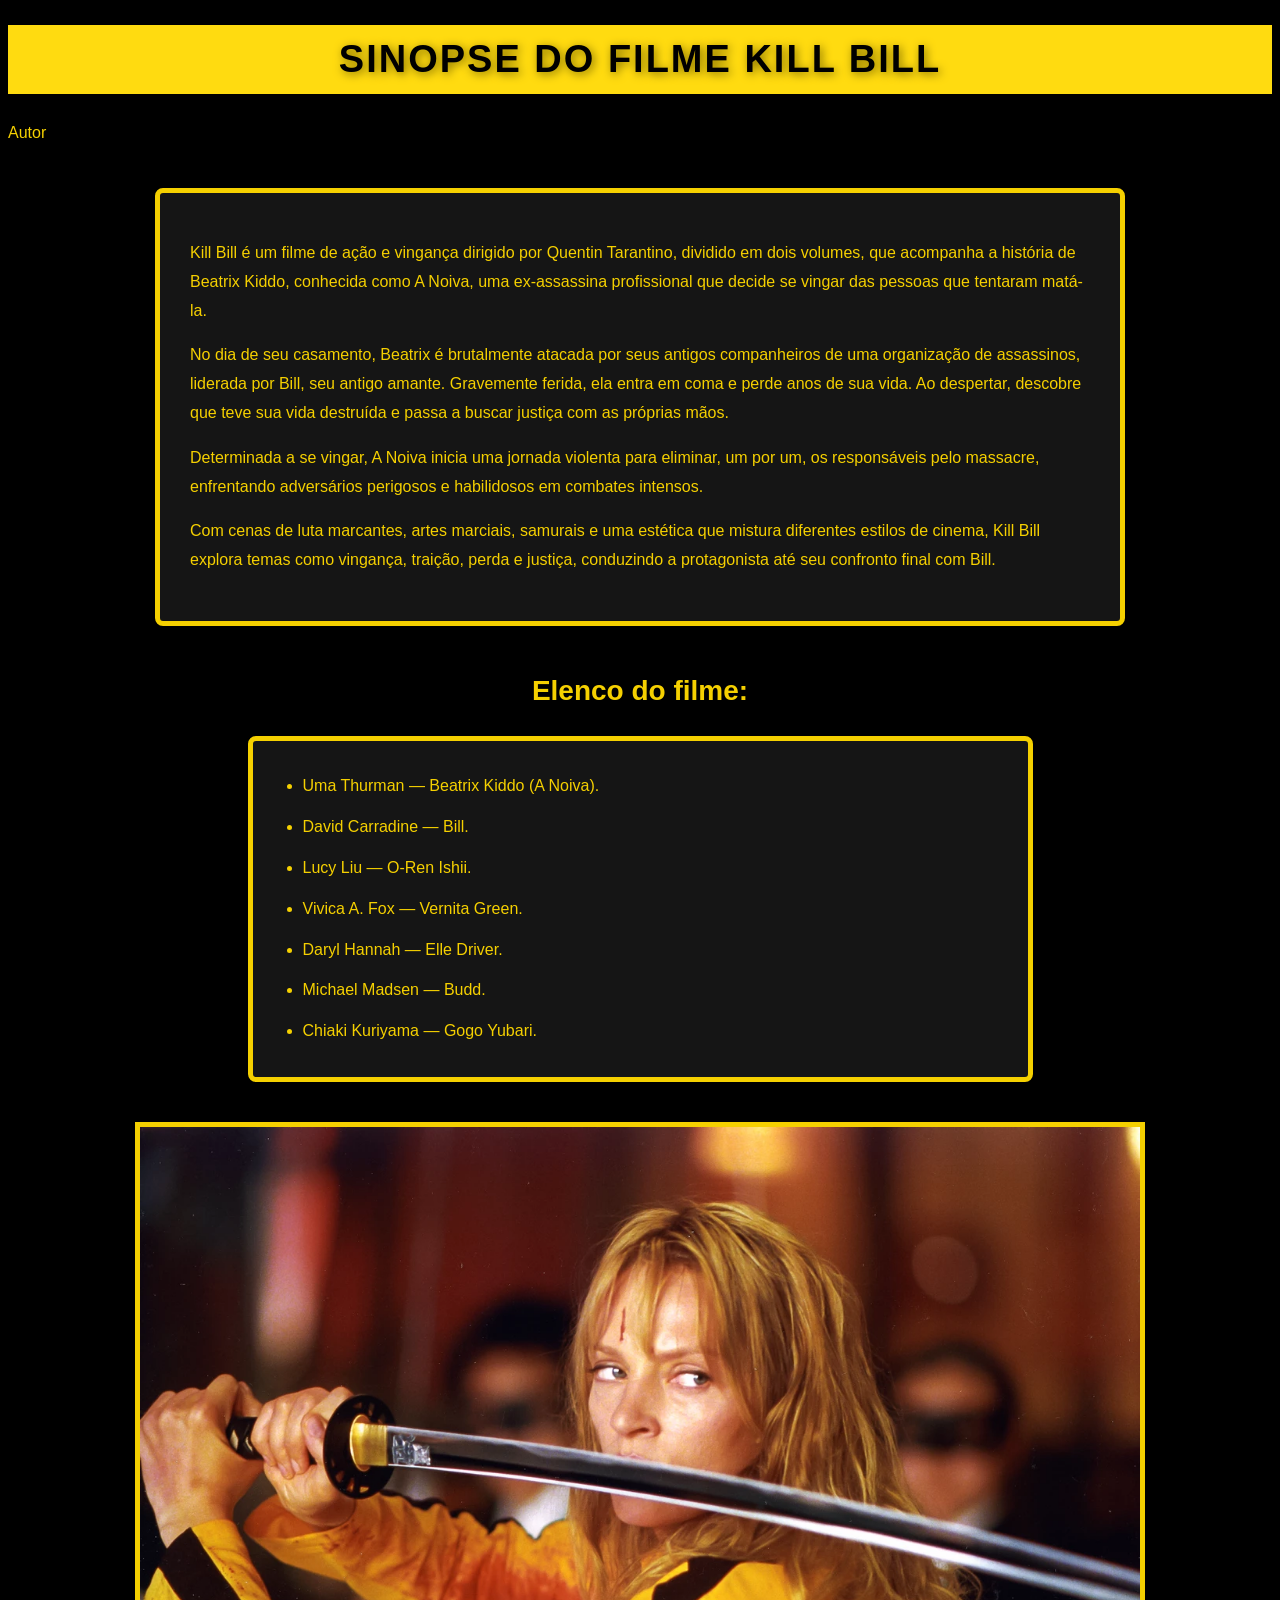
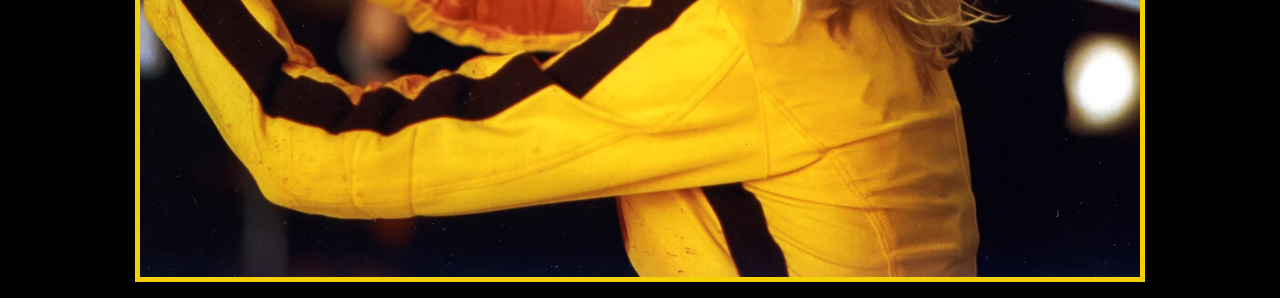
<file: index.html>
<!DOCTYPE html>
<html lang="en">
<head>
    <meta charset="UTF-8">
    <meta name="viewport" content="width=device-width, initial-scale=1.0">
    <title>kill bill</title>
    <link rel="stylesheet" href="style.css">
</head>
<body>
 <header>
    <h1 id="titulo">Sinopse do filme Kill Bill</h1>
</header>
<a href="autor.html">Autor</a>

<article>
<p>Kill Bill é um filme de ação e vingança dirigido por Quentin Tarantino, dividido em dois volumes, que acompanha a história de Beatrix Kiddo,
     conhecida como A Noiva, uma ex-assassina profissional que decide se vingar das pessoas que tentaram matá-la.</p> 

<p>No dia de seu casamento, Beatrix é brutalmente atacada por seus antigos companheiros de uma organização de assassinos,
     liderada por Bill, seu antigo amante. Gravemente ferida, ela entra em coma e perde anos de sua vida. Ao despertar,
      descobre que teve sua vida destruída e passa a buscar justiça com as próprias mãos.</p> 

<p>Determinada a se vingar, A Noiva inicia uma jornada violenta para eliminar, um por um, os responsáveis pelo massacre,
     enfrentando adversários perigosos e habilidosos em combates intensos.</p>

<p>Com cenas de luta marcantes, artes marciais, samurais e uma estética que mistura diferentes estilos de cinema,
     Kill Bill explora temas como vingança, traição, perda e justiça, conduzindo a protagonista até seu confronto final com Bill.</p>
</article> 

      <h2>Elenco do filme:</h2>
      <ul>
        <li>Uma Thurman — Beatrix Kiddo (A Noiva).</li>
        <li>David Carradine — Bill.</li>
        <li>Lucy Liu — O-Ren Ishii.</li>
        <li>Vivica A. Fox — Vernita Green.</li>
        <li>Daryl Hannah — Elle Driver.</li>
        <li>Michael Madsen — Budd.</li>
        <li>Chiaki Kuriyama — Gogo Yubari.</li>
      </ul>

      <figure>
        <img src="kill bill (1).webp" width="1000">
      </figure>
</body>
</html>
</file>
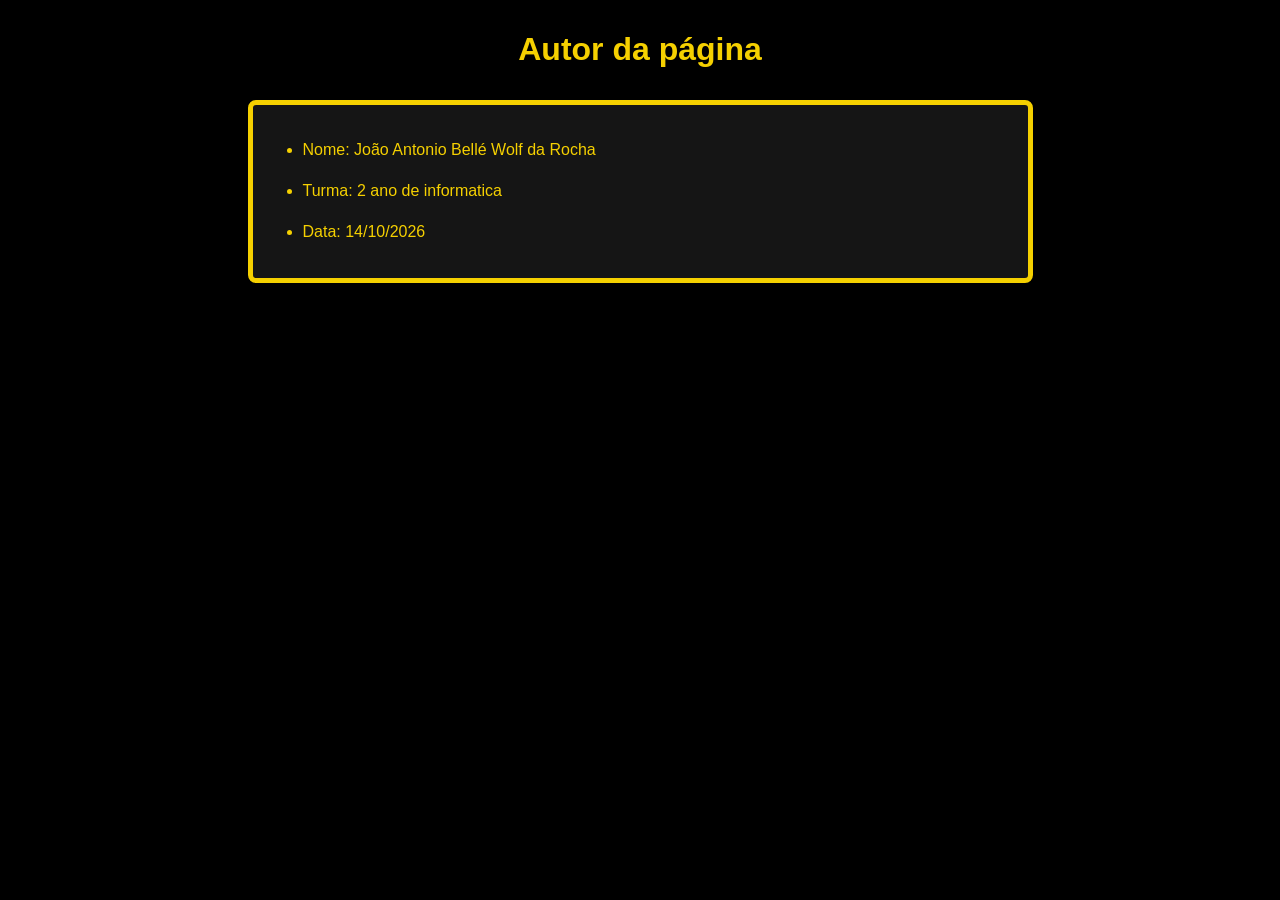
<file: autor.html>
<!DOCTYPE html>
<html lang="en">
<head>
    <meta charset="UTF-8">
    <meta name="viewport" content="width=device-width, initial-scale=1.0">
    <title>Document</title>
    <link rel="stylesheet" href="style.css">
</head>
<body>
    <h1 id="titu2">Autor da página</h1>
    <ul>
        <li>Nome: João Antonio Bellé Wolf da Rocha</li>
        <li>Turma: 2 ano de informatica</li>
        <li>Data: 14/10/2026</li>
    </ul>

</body>
</html>
</file>
<file: style.css>
#titulo{
    background-color: rgb(255, 219, 16);
    font-size: 38px;
    text-transform: uppercase;
    letter-spacing: 2px;
    text-shadow: 2px 2px 10px #806d00;
    text-align: center;
}

@media (min-width: 758px) {
body {
    background-color: #000000;
    color: black;
    font-family: Arial, Helvetica, sans-serif;
    line-height: 1.8;
}
}

article {
    max-width: 900px;
    margin: 40px auto;
    padding: 30px;
    background-color: #151515;
    border: 5px solid #f5d000;
    border-radius: 8px;
    color: #f5d000;
}

h2 {
    color: #f5d000;
    text-align: center;
    font-size: 28px;
    margin: 40px 0 20px;
}

ul {
    max-width: 700px;
    margin: 0 auto 40px;
    padding: 25px 25px 25px 50px;
    background-color: #151515;
    border: 5px solid #f5d000;
    border-radius: 8px;
}

li {
    padding: 6px 0;
    transition: 0.3s;
    color: #f5d000;
}

img {
    border: 5px solid #f5d000;
    margin: 0 auto;
    display: block;
}

#titu2 {
    color:#f5d000;
    text-align: center;
}

a {
    color: #f5d000;
    text-decoration: none;
}
</file>
